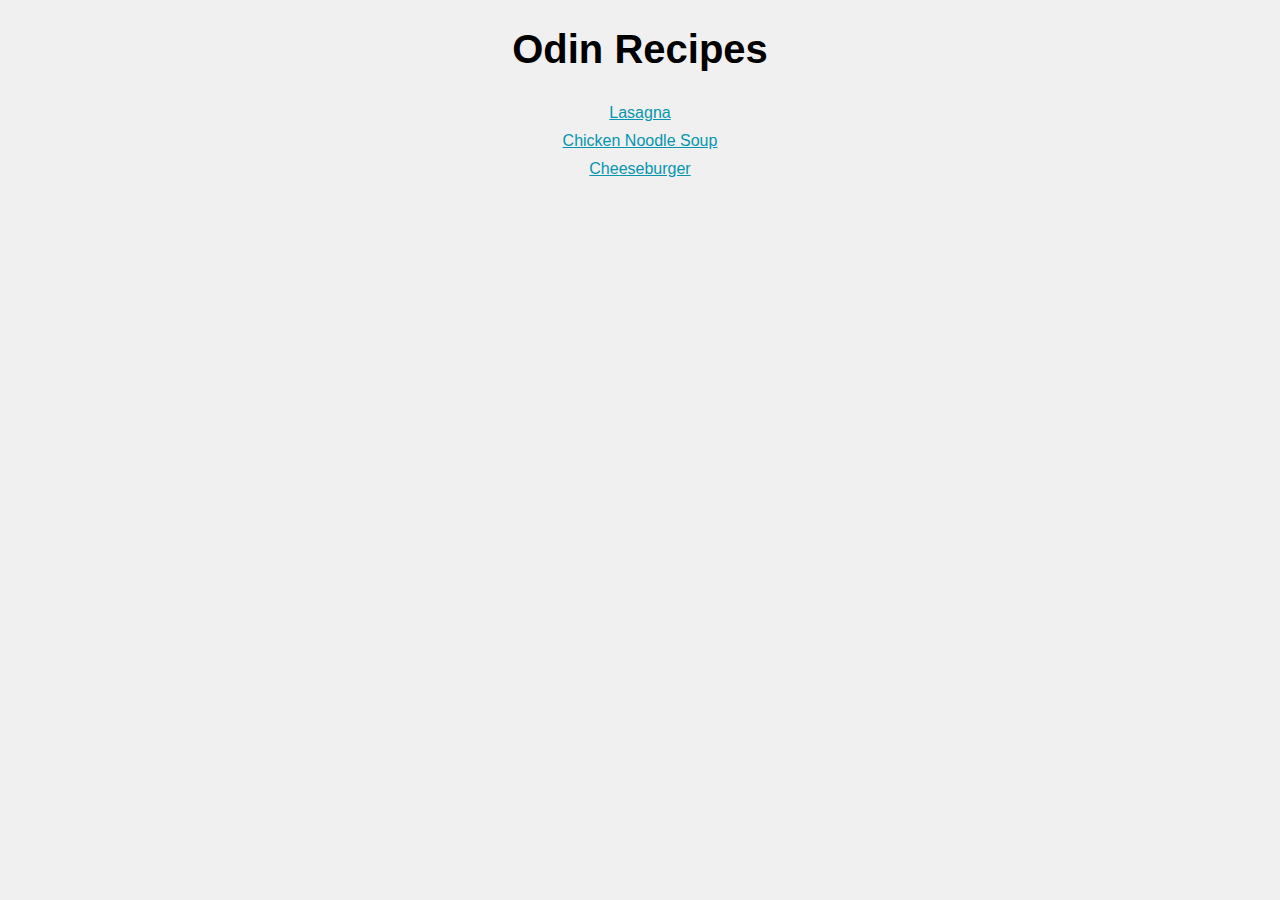
<file: index.html>
<!DOCTYPE html>
<html lang="en">
    <head>
        <meta charset="UTF-8">
        <title>Odin Recipes</title>
        <link rel="stylesheet" href="./css/styles.css">
    </head>
    <body>
        <div class="home-list">
            <h1>Odin Recipes</h1>
        </div>
        <div class="home-list">
            <ul>
                <li class="list-space"><a href="./recipes/lasagna.html">Lasagna</a></li>
                <li class="list-space"><a href="./recipes/soup.html">Chicken Noodle Soup</a></li>
                <li class="list-space"><a href="./recipes/cheeseburger.html">Cheeseburger</a></li>
            </ul>
        </div>
    </body>
</html>
</file>
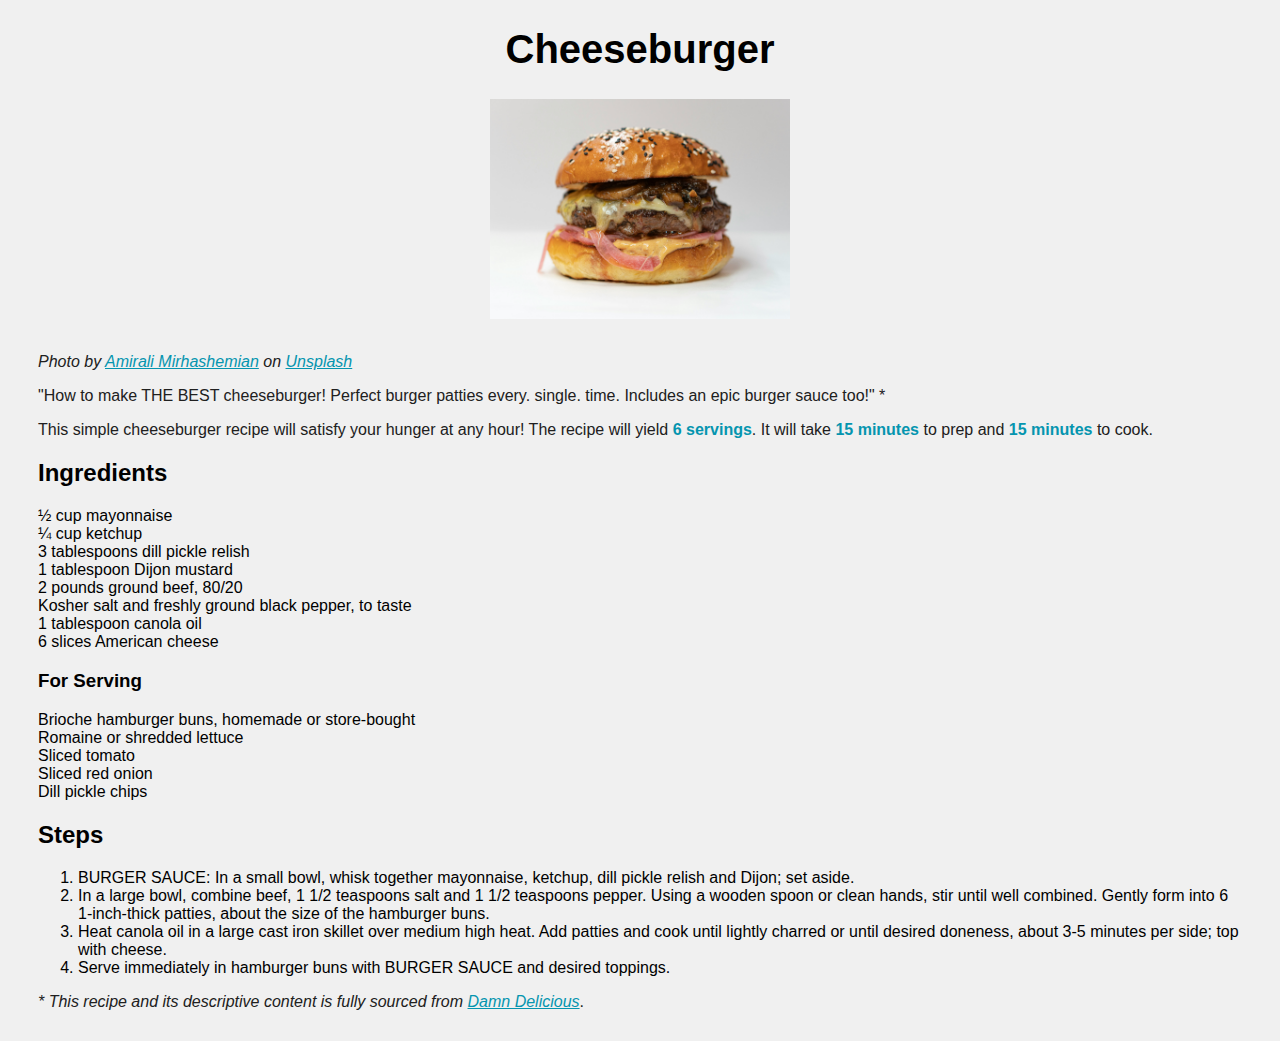
<file: recipes/cheeseburger.html>
<!DOCTYPE html>
<html lang="en">
    <head>
        <meta charset="UTF-8">
        <title>Cheeseburger</title>
        <link rel="stylesheet" href="../css/styles.css">
    </head>
    <body>
        <div class="home-list"><h1>Cheeseburger</h1></div>
        <div class="home-list"><img src="../images/cheeseburger.jpg" alt="An image of cheeseburger with a variety of toppings " width="300px" height="auto"></div>
        <div class="content">
            <p><em>Photo by <a href="https://unsplash.com/@amir_v_ali?utm_content=creditCopyText&utm_medium=referral&utm_source=unsplash" target="_blank" rel="noopener noreferrer">Amirali Mirhashemian</a> on <a href="https://unsplash.com/photos/burger-with-ham-and-cheese-dyMvDxO3nkE?utm_content=creditCopyText&utm_medium=referral&utm_source=unsplash" target="_blank" rel="noopener noreferrer">Unsplash</a></em></p>
            <p>"How to make THE BEST cheeseburger! Perfect burger patties every. single. time. Includes an epic burger sauce too!" *</p>
            <p>This simple cheeseburger recipe will satisfy your hunger at any hour! The recipe will yield <strong>6 servings</strong>. It will take <strong>15 minutes</strong> to prep and <strong>15 minutes</strong> to cook.</p>
            
            <h2>Ingredients</h2>
            <ul>
                <li>½ cup mayonnaise</li>
                <li>¼ cup ketchup</li>
                <li>3 tablespoons dill pickle relish</li>
                <li>1 tablespoon Dijon mustard</li>
                <li>2 pounds ground beef, 80/20</li>
                <li>Kosher salt and freshly ground black pepper, to taste</li>
                <li>1 tablespoon canola oil</li>
                <li>6 slices American cheese</li>
            </ul>

            <h3>For Serving</h3>
            <ul>
                <li>Brioche hamburger buns, homemade or store-bought</li>
                <li>Romaine or shredded lettuce</li>
                <li>Sliced tomato</li>
                <li>Sliced red onion</li>
                <li>Dill pickle chips</li>
            </ul>

            <h2>Steps</h2>
            <ol>
                <li>BURGER SAUCE: In a small bowl, whisk together mayonnaise, ketchup, dill pickle relish and Dijon; set aside.</li>
                <li>In a large bowl, combine beef, 1 1/2 teaspoons salt and 1 1/2 teaspoons pepper. Using a wooden spoon or clean hands, stir until well combined. Gently form into 6 1-inch-thick patties, about the size of the hamburger buns.</li>
                <li>Heat canola oil in a large cast iron skillet over medium high heat. Add patties and cook until lightly charred or until desired doneness, about 3-5 minutes per side; top with cheese.</li>
                <li>Serve immediately in hamburger buns with BURGER SAUCE and desired toppings.</li>
            </ol>

            <p><em>* This recipe and its descriptive content is fully sourced from <a href="https://damndelicious.net/2022/08/12/the-best-ever-cheeseburger/" target="_blank" rel="noopener noreferrer">Damn Delicious</a></em>.</p>
        </div>
    </body>
</html>
</file>
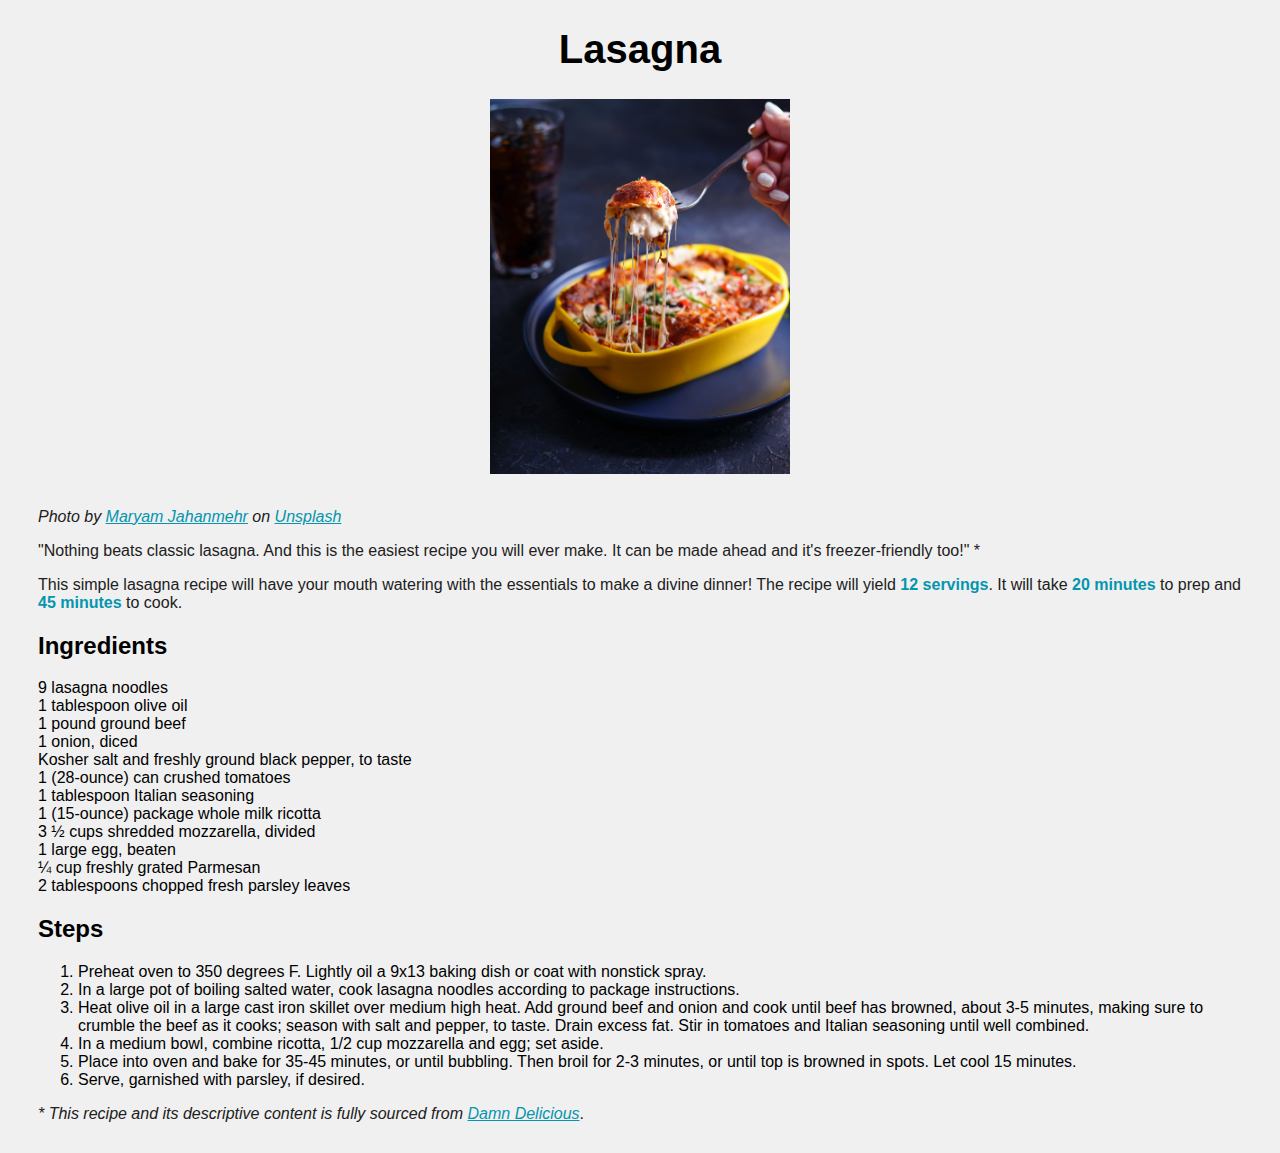
<file: recipes/lasagna.html>
<!DOCTYPE html>
<html lang="en">
    <head>
        <meta charset="UTF-8">
        <title>Lasagna</title>
        <link rel="stylesheet" href="../css/styles.css">
    </head>
    <body>
        <div class="home-list"><h1>Lasagna</h1></div>
        <div class="home-list"><img src="../images/lasagna.jpg" alt="An image of lasagna cradled in a fork, stretching with cheese. " width="300px" height="auto"></div>
        <div class="content">
            <p><em>Photo by <a href="https://unsplash.com/@maryamjahanmehr?utm_content=creditCopyText&utm_medium=referral&utm_source=unsplash" target="_blank" rel="noopener noreferrer">Maryam Jahanmehr</a> on <a href="https://unsplash.com/photos/person-holding-stainless-steel-fork-and-yellow-bowl-with-food-g_BxoUpg1eI?utm_content=creditCopyText&utm_medium=referral&utm_source=unsplash" target="_blank" rel="noopener noreferrer">Unsplash</a></em></p>
            <p>"Nothing beats classic lasagna. And this is the easiest recipe you will ever make. It can be made ahead and it's freezer-friendly too!" *</p>
            <p>This simple lasagna recipe will have your mouth watering with the essentials to make a divine dinner! The recipe will yield <strong>12 servings</strong>. It will take <strong>20 minutes</strong> to prep and <strong>45 minutes</strong> to cook.</p>
            
            <h2>Ingredients</h2>
            <ul>
                <li>9 lasagna noodles</li>
                <li>1 tablespoon olive oil</li>
                <li>1 pound ground beef</li>
                <li>1 onion, diced</li>
                <li>Kosher salt and freshly ground black pepper, to taste</li>
                <li>1 (28-ounce) can crushed tomatoes</li>
                <li>1 tablespoon Italian seasoning</li>
                <li>1 (15-ounce) package whole milk ricotta</li>
                <li>3 ½ cups shredded mozzarella, divided</li>
                <li>1 large egg, beaten</li>
                <li>¼ cup freshly grated Parmesan</li>
                <li>2 tablespoons chopped fresh parsley leaves</li>
            </ul>

            <h2>Steps</h2>
            <ol>
                <li>Preheat oven to 350 degrees F. Lightly oil a 9x13 baking dish or coat with nonstick spray.</li>
                <li>In a large pot of boiling salted water, cook lasagna noodles according to package instructions.</li>
                <li>Heat olive oil in a large cast iron skillet over medium high heat. Add ground beef and onion and cook until beef has browned, about 3-5 minutes, making sure to crumble the beef as it cooks; season with salt and pepper, to taste. Drain excess fat. Stir in tomatoes and Italian seasoning until well combined.</li>
                <li>In a medium bowl, combine ricotta, 1/2 cup mozzarella and egg; set aside.</li>
                <li>Place into oven and bake for 35-45 minutes, or until bubbling. Then broil for 2-3 minutes, or until top is browned in spots. Let cool 15 minutes.</li>
                <li>Serve, garnished with parsley, if desired.</li>
            </ol>

            <p><em>* This recipe and its descriptive content is fully sourced from <a href="https://damndelicious.net/2016/03/19/easiest-lasagna-ever/ " target="_blank" rel="noopener noreferrer">Damn Delicious</a></em>.</p>
        </div>
    </body>
</html>
</file>
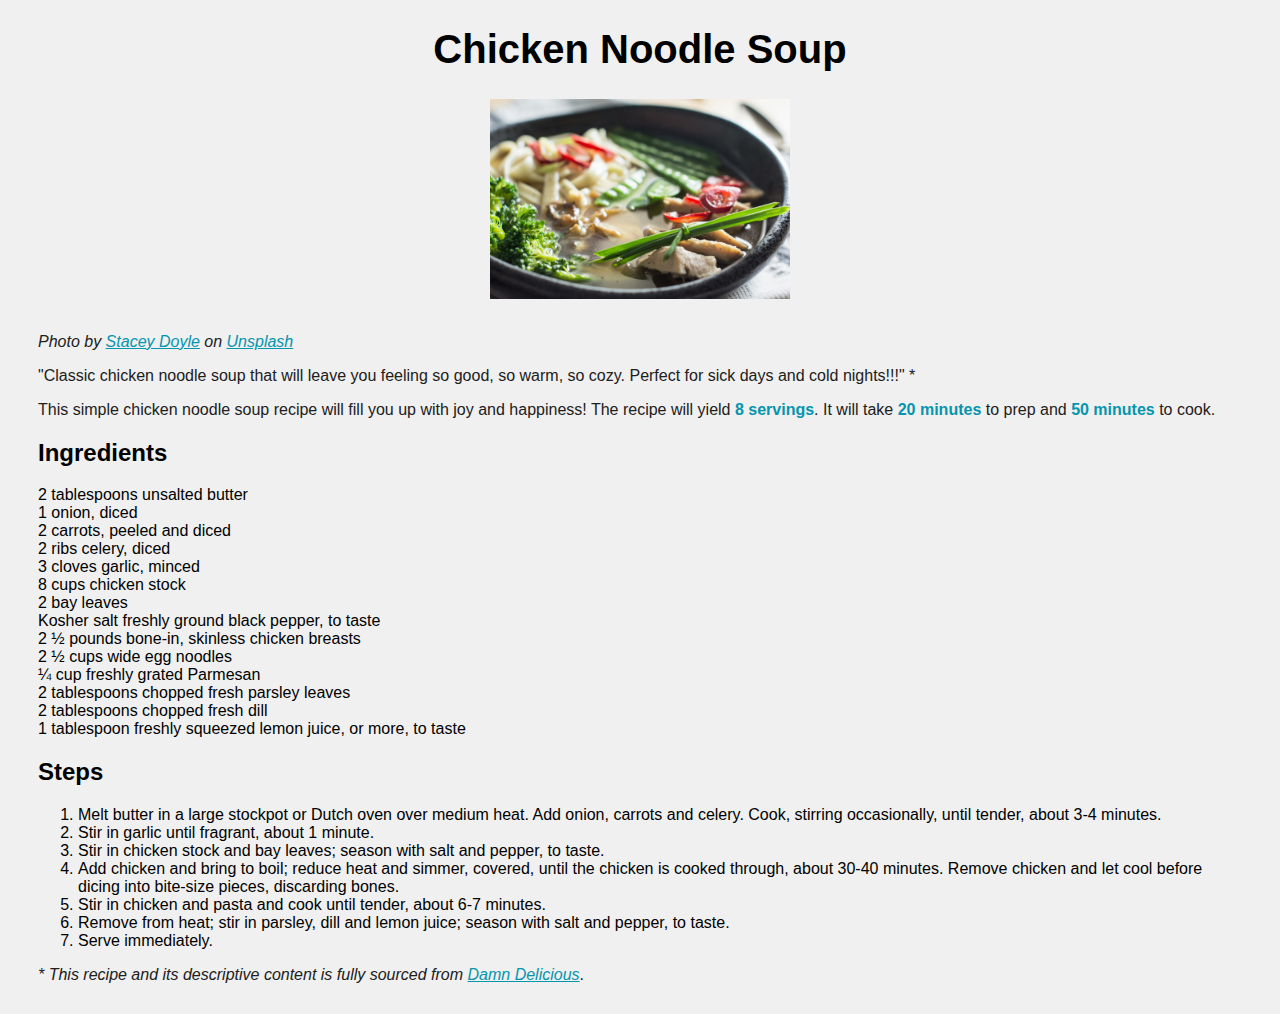
<file: recipes/soup.html>
<!DOCTYPE html>
<html lang="en">
    <head>
        <meta charset="UTF-8">
        <title>Chicken Noodle Soup</title>
        <link rel="stylesheet" href="../css/styles.css">
    </head>
    <body>
        <div class="home-list"><h1>Chicken Noodle Soup</h1></div>
        <div class="home-list"><img src="../images/soup.jpg" alt="An image of chicken noodle soup garnished with lots of vegetables. " width="300px" height="auto"></div>
        <div class="content">
            <p><em>Photo by <a href="https://unsplash.com/@littlefiggyfood?utm_content=creditCopyText&utm_medium=referral&utm_source=unsplash" target="_blank" rel="noopener noreferrer">Stacey Doyle</a> on <a href="https://unsplash.com/photos/vegetable-soup-with-beans-and-lemon-grass-dOdtMzvjoc4?utm_content=creditCopyText&utm_medium=referral&utm_source=unsplash" target="_blank" rel="noopener noreferrer">Unsplash</a></em></p>
            <p>"Classic chicken noodle soup that will leave you feeling so good, so warm, so cozy. Perfect for sick days and cold nights!!!" *</p>
            <p>This simple chicken noodle soup recipe will fill you up with joy and happiness! The recipe will yield <strong>8 servings</strong>. It will take <strong>20 minutes</strong> to prep and <strong>50 minutes</strong> to cook.</p>
            
            <h2>Ingredients</h2>
            <ul>
                <li>2 tablespoons unsalted butter</li>
                <li>1 onion, diced</li>
                <li>2 carrots, peeled and diced</li>
                <li>2 ribs celery, diced</li>
                <li>3 cloves garlic, minced</li>
                <li>8 cups chicken stock</li>
                <li>2 bay leaves</li>
                <li>Kosher salt freshly ground black pepper, to taste</li>
                <li>2 ½ pounds bone-in, skinless chicken breasts</li>
                <li>2 ½ cups wide egg noodles</li>
                <li>¼ cup freshly grated Parmesan</li>
                <li>2 tablespoons chopped fresh parsley leaves</li>
                <li>2 tablespoons chopped fresh dill</li>
                <li>1 tablespoon freshly squeezed lemon juice, or more, to taste</li>
            </ul>

            <h2>Steps</h2>
            <ol>
                <li>Melt butter in a large stockpot or Dutch oven over medium heat. Add onion, carrots and celery. Cook, stirring occasionally, until tender, about 3-4 minutes.</li>
                <li>Stir in garlic until fragrant, about 1 minute.</li>
                <li>Stir in chicken stock and bay leaves; season with salt and pepper, to taste.</li>
                <li>Add chicken and bring to boil; reduce heat and simmer, covered, until the chicken is cooked through, about 30-40 minutes. Remove chicken and let cool before dicing into bite-size pieces, discarding bones.</li>
                <li>Stir in chicken and pasta and cook until tender, about 6-7 minutes.</li>
                <li>Remove from heat; stir in parsley, dill and lemon juice; season with salt and pepper, to taste.</li>
                <li>Serve immediately.</li>
            </ol>

            <p><em>* This recipe and its descriptive content is fully sourced from <a href="https://damndelicious.net/2020/01/25/homestyle-chicken-noodle-soup/" target="_blank" rel="noopener noreferrer">Damn Delicious</a></em>.</p>
        </div>
    </body>
</html>
</file>
<file: css/styles.css>
html * {
    background-color: #f0f0f0;
    font-family: "Verdana", "Arial", sans-serif;
    box-sizing: border-box;
}

h1 {
    font-size: 40px;
}

strong {
    color: #0595af;
}

p {
    color: #202020;
}

a {
    color: #0595af;
}

ul {
    list-style-type: none;
    padding: 0;
    margin: 0;
}

.home-list {
    display: block;
    margin: auto;
    text-align: center;
}

.list-space {
    padding: 5px;
}

.content {
    margin: 30px;
}
</file>
